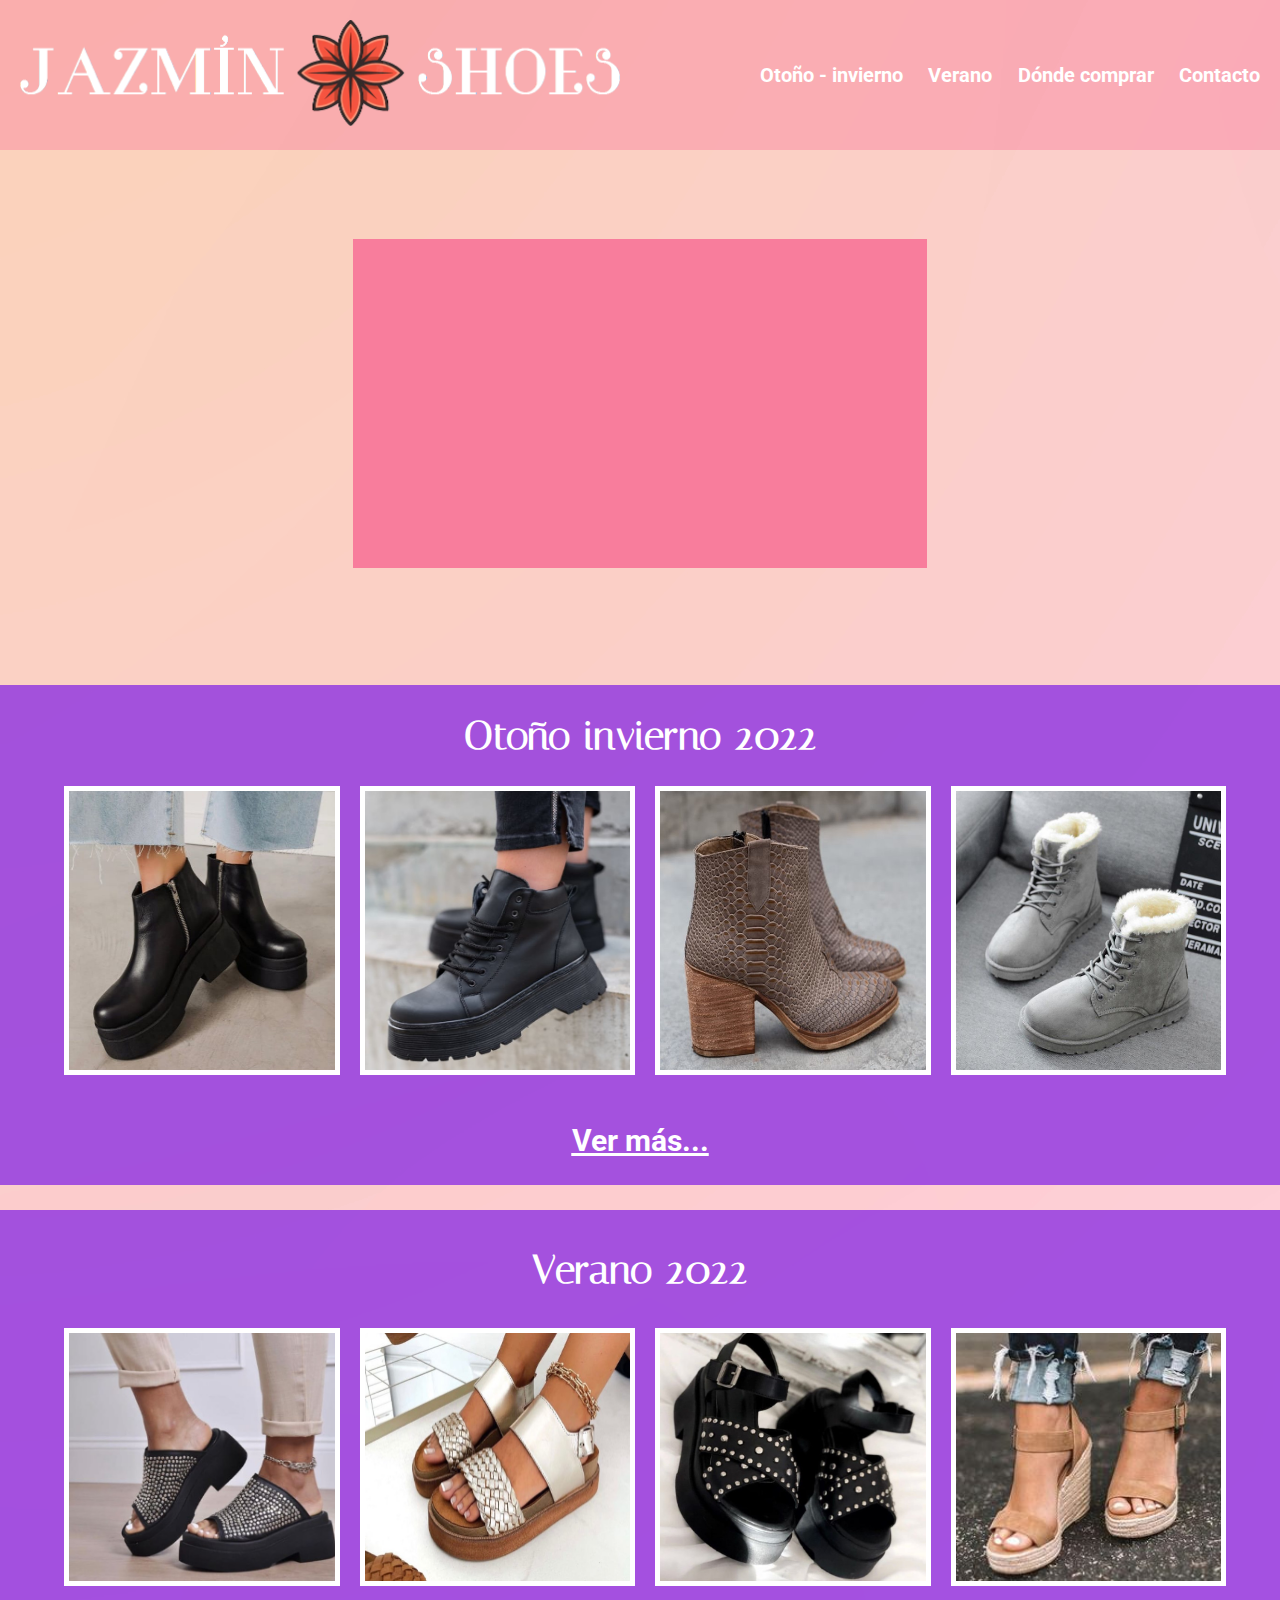
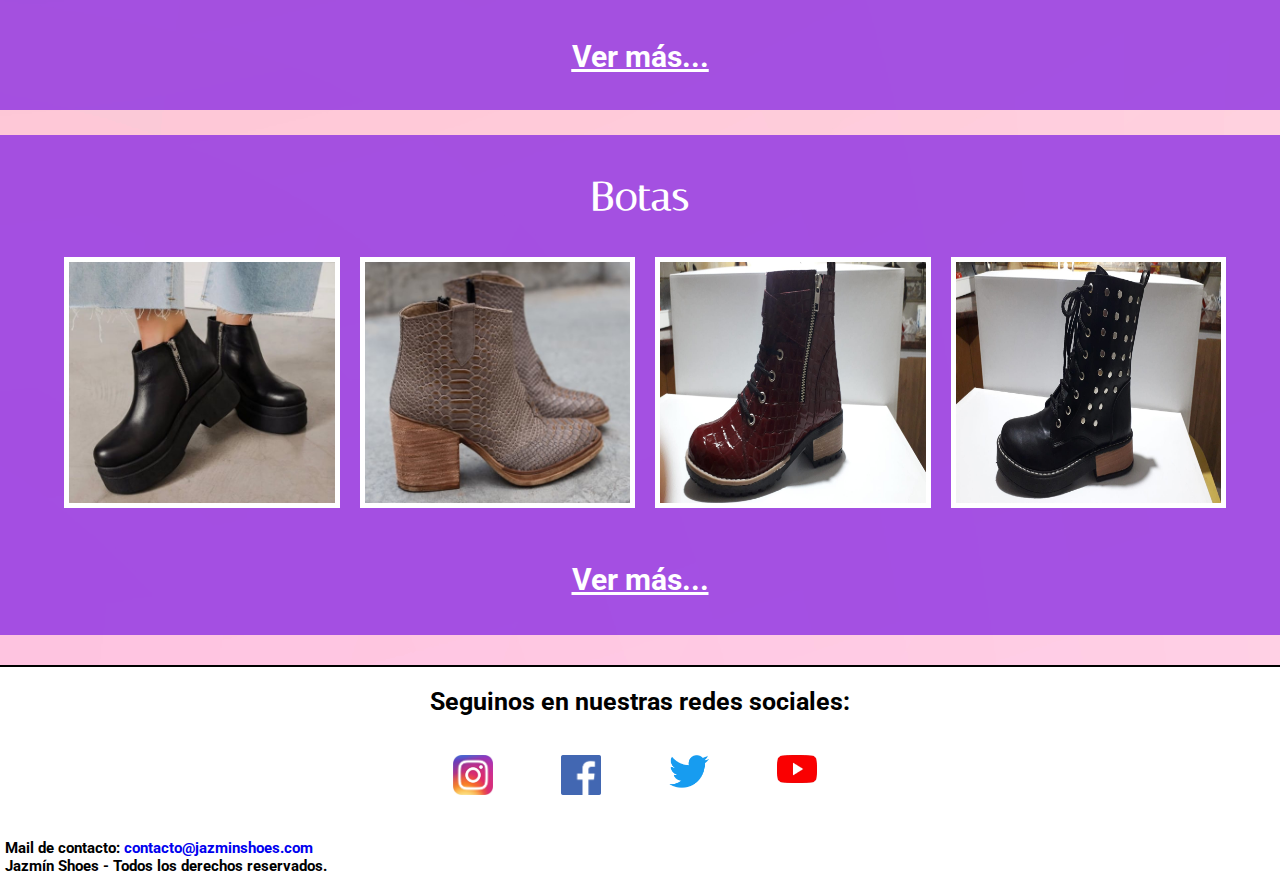
<file: entrega/index.html>
<!DOCTYPE html>
<html lang="es">
<head>
    <meta charset="UTF-8">
    <meta http-equiv="X-UA-Compatible" content="IE=edge">
    <meta name="viewport" content="width=device-width, initial-scale=1.0">
    <title>Inicio - Jazmín Shoes</title>
    <link rel="shortcut icon" href="./img/logo_icon.jpg">
    <link rel="stylesheet" href="./styles/estilos.css">
    <link rel="preconnect" href="https://fonts.googleapis.com">
    <link rel="preconnect" href="https://fonts.gstatic.com" crossorigin>
    <link href="https://fonts.googleapis.com/css2?family=Italiana&family=Roboto:wght@100&display=swap" rel="stylesheet">
</head>
<body class="indexBody">
    <div class="grid_container">

        <header class="header">

            <a class="header__logo" href="./index.html">
                <img src="./img/logo_title_blanco.png" alt="Logo">
            </a>
            
            <nav class="header__nav masDe1200px">
                <ul>
                    <li><a href="./pages/otono_invierno.html">Otoño - invierno</a></li>
                    <li><a href="./pages/verano.html">Verano </a></li>
                    <li><a href="./pages/donde_comprar.html">Dónde comprar</a></li>
                    <li><a href="./pages/contacto.html">Contacto</a></li>
                </ul>
            </nav>

            <nav class="header__nav entre800px1200px">
                <ul>
                    <li><a href="./pages/donde_comprar.html">Dónde comprar</a></li>
                    <li><a href="./pages/contacto.html">Contacto</a></li>
                    <li><img src="./img/32px-Hamburger_icon_white.svg.png" alt="menu hamburguesa"></li>
                </ul>
            </nav>

            <nav class="header__nav menosDe800px">
                <ul>
                    <li><img src="./img/32px-Hamburger_icon_white.svg.png" alt="menu hamburguesa"></li>
                </ul>
            </nav>

        </header>

        <div class="video_container">
            <div class="video_container__video">
                <iframe src="https://www.youtube.com/embed/fOekbdB23jU" title="YouTube video player" frameborder="0" allow="accelerometer; autoplay; clipboard-write; encrypted-media; gyroscope; picture-in-picture" allowfullscreen></iframe>
            </div>
        </div>

        <div class="categorias_container">
            <div class="categorias_container__cat">
                <h2 class="cat_titulo">Otoño invierno 2022</h2>
                <div class="cat__galeria">
                    <img src="./img/invierno_1.jpeg" alt="invierno 1">
                    <img src="./img/invierno_2.jpeg" alt="invierno 1">
                    <img src="./img/invierno_3.jpeg" alt="invierno 1">
                    <img src="./img/invierno_4.jpeg" alt="invierno 1">
                </div>
                <p class="cat__ver_mas"><a href="./pages/otono_invierno.html">Ver más...</a></p>
            </div>

            <div class="categorias_container__cat">
                <h2 class="cat_titulo">Verano 2022</h2>
                <div class="cat__galeria">
                    <img src="./img/verano_1.jpeg" alt="invierno 1">
                    <img src="./img/verano_2.jpeg" alt="invierno 1">
                    <img src="./img/verano_3.jpeg" alt="invierno 1">
                    <img src="./img/verano_4.jpg" alt="invierno 1">
                </div>
                <p class="cat__ver_mas"><a href="./pages/verano.html">Ver más...</a></p>
            </div>

            <div class="categorias_container__cat">
                <h2 class="cat_titulo">Botas</h2>
                <div class="cat__galeria">
                    <img src="./img/invierno_1.jpeg" alt="invierno 1">
                    <img src="./img/invierno_3.jpeg" alt="invierno 1">
                    <img src="./img/invierno_6.jpeg" alt="invierno 1">
                    <img src="./img/invierno_7.jpeg" alt="invierno 1">
                </div>
                <p class="cat__ver_mas">Ver más...</p>
            </div>

        </div>

        <footer class="footer">
            <h3 class="footer__titulo">Seguinos en nuestras redes sociales:</h3>
            <ul class="footer__lista">

                <li><a href="https://www.instagram.com/?hl=es-la" target="_blank"><img src="./img/logo_instagram_tr.png" alt="logo instagram"></a></li>
                
                <li><a href="https://www.facebook.com/" target="_blank"><img src="./img/logo_facebook.png" alt="logo facebook"></a></li>
                
                <li><a href="https://twitter.com/?lang=es" target="_blank"><img src="./img/Twitter-logo.svg.png" alt="logo whatsapp"></a></li>

                <li><a href="https://www.youtube.com/" target="_blank"><img src="./img/logo_youtube_tr.png" alt="logo youtube"></a></li>

            </ul>
            
            <div class="contactoYCopy">

                <p class="footer__texto contacto">Mail de contacto: <a href="mailto:contacto@jazminshoes.com">contacto@jazminshoes.com</a></p>
                
                <p class="footer__texto copyright">Jazmín Shoes - Todos los derechos reservados.</p>
            </div>
                
        </footer>

        
    </div>

</body>
</html>
</file>
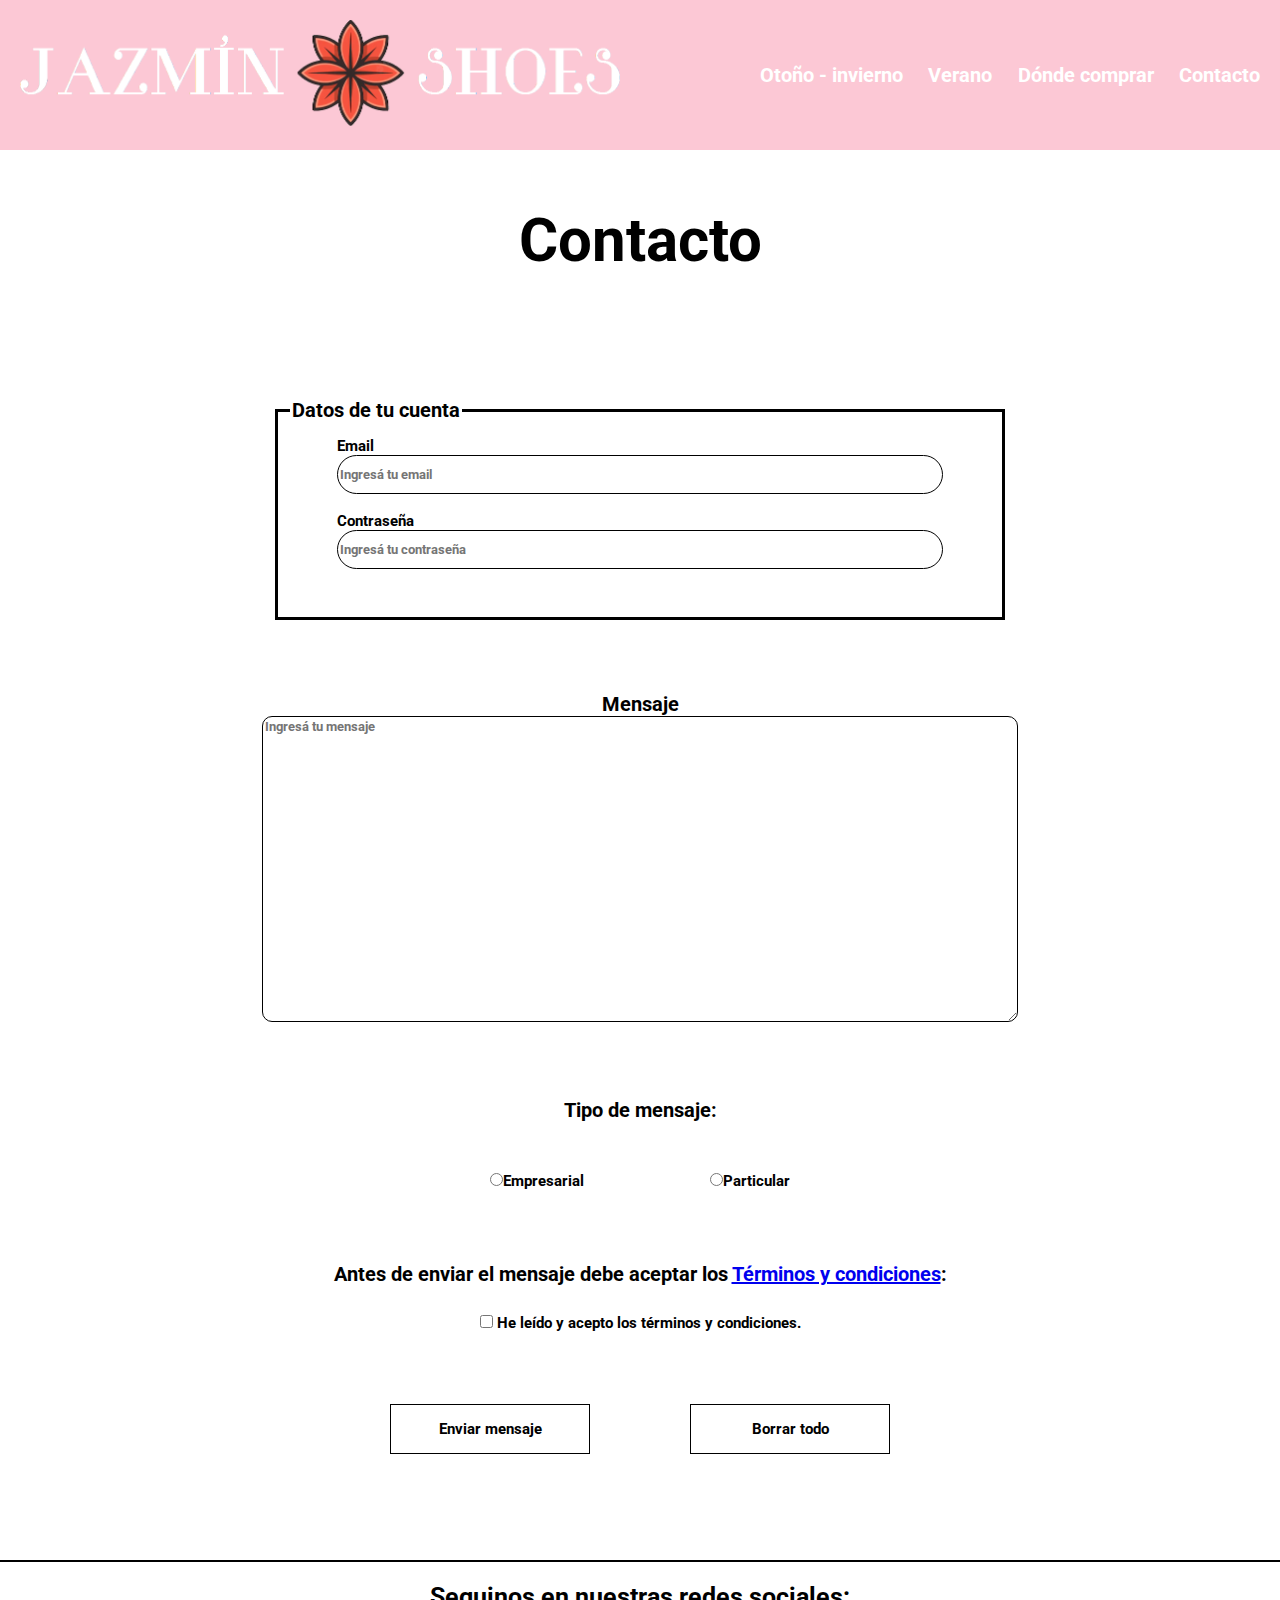
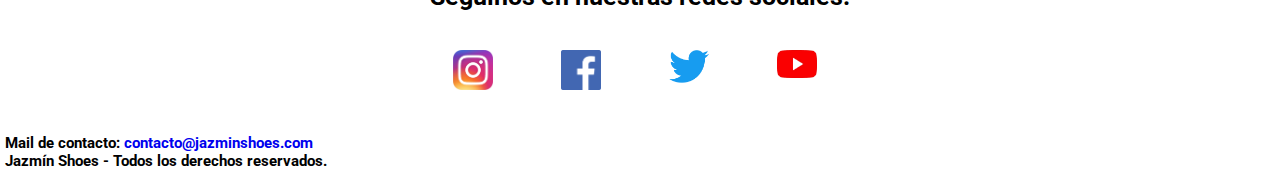
<file: entrega/pages/contacto.html>
<!DOCTYPE html>
<html lang="es">
<head>
    <meta charset="UTF-8">
    <meta http-equiv="X-UA-Compatible" content="IE=edge">
    <meta name="viewport" content="width=device-width, initial-scale=1.0">
    <title>Contacto - Jazmín Shoes</title>
    <link rel="shortcut icon" href="../img/logo_icon.jpg">
    <link rel="stylesheet" href="../styles/estilos.css">
    <link rel="stylesheet" href="../styles/estilos_contacto.css">
    <link rel="preconnect" href="https://fonts.googleapis.com">
    <link rel="preconnect" href="https://fonts.gstatic.com" crossorigin>
    <link href="https://fonts.googleapis.com/css2?family=Italiana&family=Roboto:wght@100&display=swap" rel="stylesheet">
</head>
<body>
    <div class="grid_container_contacto">

        <header class="header">

            <a class="header__logo" href="../index.html">
                <img src="../img/logo_title_blanco.png" alt="Logo">
            </a>
            
            <nav class="header__nav masDe1200px">
                <ul>
                    <li><a href="./otono_invierno.html">Otoño - invierno</a></li>
                    <li><a href="./verano.html">Verano </a></li>
                    <li><a href="./donde_comprar.html">Dónde comprar</a></li>
                    <li><a href="./contacto.html">Contacto</a></li>
                </ul>
            </nav>

            <nav class="header__nav entre800px1200px">
                <ul>
                    <li><a href="./donde_comprar.html">Dónde comprar</a></li>
                    <li><a href="./contacto.html">Contacto</a></li>
                    <li><img src="../img/32px-Hamburger_icon_white.svg.png" alt="menu hamburguesa"></li>
                </ul>
            </nav>

            <nav class="header__nav menosDe800px">
                <ul>
                    <li><img src="../img/32px-Hamburger_icon_white.svg.png" alt="menu hamburguesa"></li>
                </ul>
            </nav>

        </header>


        <main class="contacto__container">

            <h1 class="contacto__titulo">Contacto</h1>
    
            <form class="contacto_form" action="">
    
                <fieldset class="contacto__fieldset">
                    <legend class="contacto__legend">Datos de tu cuenta</legend>

                    <div class="fieldset_campos">

                        
                        <div class="contacto__div">
                            <p class="fieldset__p">Email</p>
                            <input class="contacto__input" type="email" id="mail" placeholder="Ingresá tu email" required>
                        </div>
                        
                        <div class="contacto__div">
                            <p class="fieldset__p">Contraseña</p>
                            <input class="contacto__input" type="password" id="clave" placeholder="Ingresá tu contraseña" required>
                        </div>
                    </div>
                        
                </fieldset>
        
                <div class="contacto__mensaje">
                    <p class="mensaje__titulo">Mensaje</p>
                    <textarea class="mensaje__textarea" name="multi" id="multi" placeholder="Ingresá tu mensaje" required></textarea>
                </div>
        
                <div class="contacto__radio">
                    <p>Tipo de mensaje:</p>
                        <div class="contacto__radio__opciones">

                            <div class="radio__input">
                                <input type="radio" name="tipo_mensaje" value="1">Empresarial
                            </div>
                            <div class="radio__input">
                                <input type="radio" name="tipo_mensaje" value="2">Particular
                        </div>
                    </div>
                </div>
                
                <div class="contacto__tyc">
                    <p class="tyc__p1">Antes de enviar el mensaje debe aceptar los <a href="https://en.wikipedia.org/wiki/Terms_of_service" target="_blank">Términos y condiciones</a>:</p>
                    <div class="checkbox__container">
                        <input type="checkbox" name="term" id="term" value="1">
                        <p class="tyc__p2">He leído y acepto los términos y condiciones.</p>
                    </div>
                </div>
                
                <div class="contacto__botones__container">
                    <input type="submit" value="Enviar mensaje">
                    <input type="reset" value="Borrar todo">
                </div>
    
            </form>
            
        </main>


        <footer class="footer">
            <h3 class="footer__titulo">Seguinos en nuestras redes sociales:</h3>
            <ul class="footer__lista">

                <li><a href="https://www.instagram.com/?hl=es-la" target="_blank"><img src="../img/logo_instagram_tr.png" alt="logo instagram"></a></li>
                
                <li><a href="https://www.facebook.com/" target="_blank"><img src="../img/logo_facebook.png" alt="logo facebook"></a></li>
                
                <li><a href="https://twitter.com/?lang=es" target="_blank"><img src="../img/Twitter-logo.svg.png" alt="logo whatsapp"></a></li>

                <li><a href="https://www.youtube.com/" target="_blank"><img src="../img/logo_youtube_tr.png" alt="logo youtube"></a></li>

            </ul>
            
            <div class="contactoYCopy">

                <p class="footer__texto contacto">Mail de contacto: <a href="mailto:contacto@jazminshoes.com">contacto@jazminshoes.com</a></p>
                
                <p class="footer__texto copyright">Jazmín Shoes - Todos los derechos reservados.</p>
            </div>
                
        </footer>

    </div>

</body>
</html>
</file>
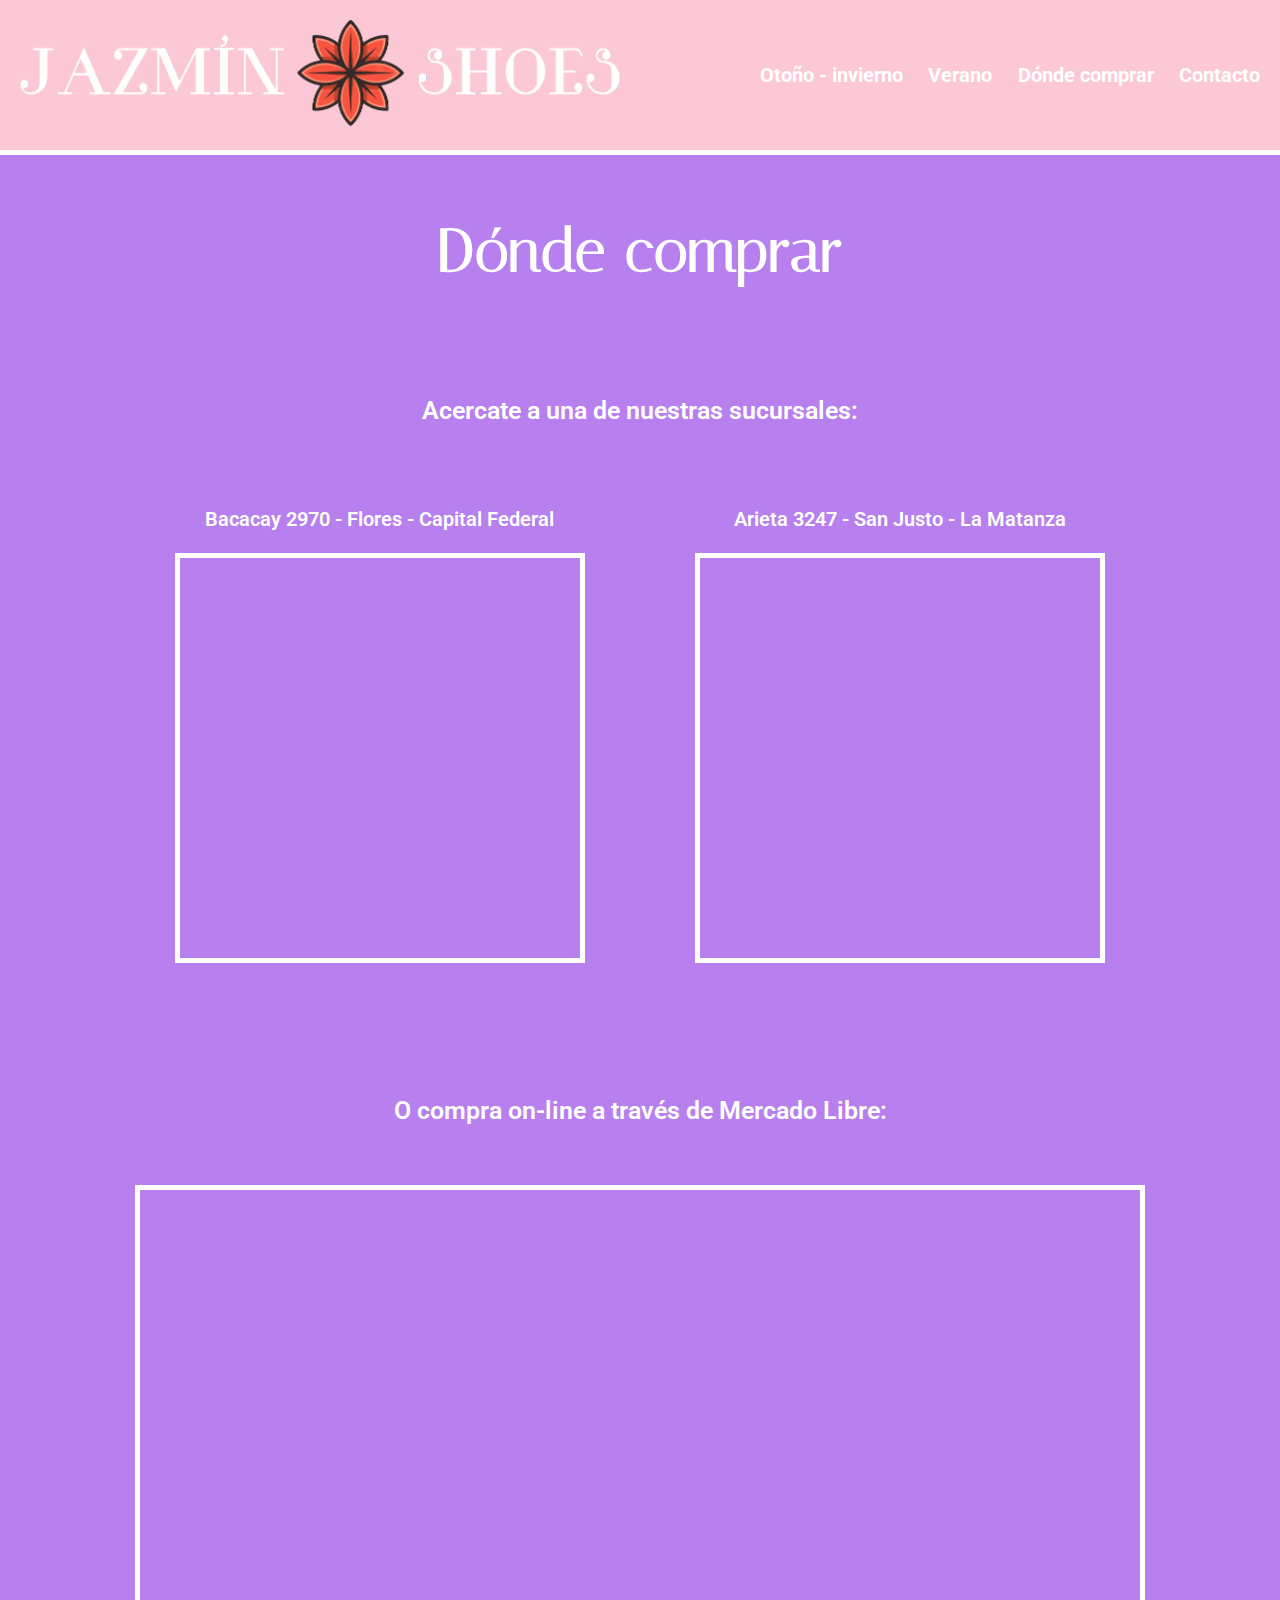
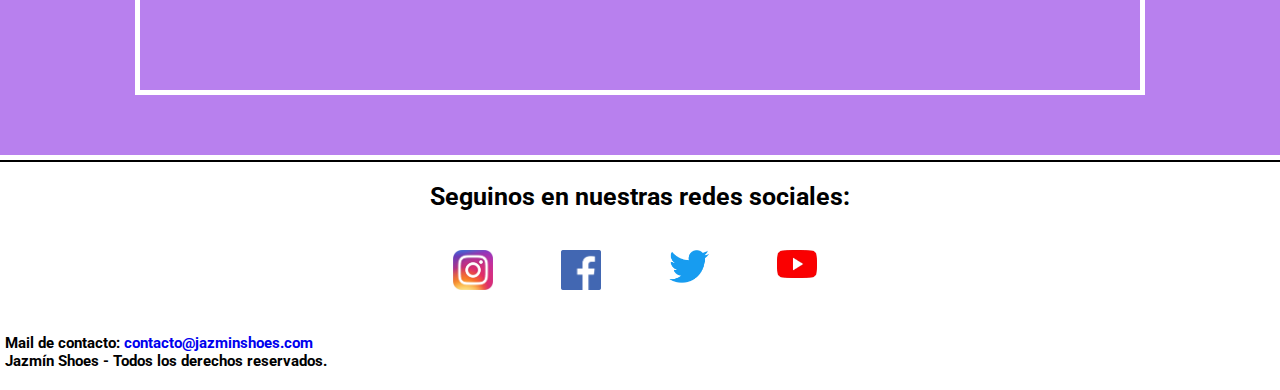
<file: entrega/pages/donde_comprar.html>
<!DOCTYPE html>
<html lang="es">
<head>
    <meta charset="UTF-8">
    <meta http-equiv="X-UA-Compatible" content="IE=edge">
    <meta name="viewport" content="width=device-width, initial-scale=1.0">
    <title>Otoño invierno - Jazmín Shoes</title>
    <link rel="shortcut icon" href="../img/logo_icon.jpg">
    <link rel="stylesheet" href="../styles/estilos.css">
    <link rel="stylesheet" href="../styles/estilos_dc.css">
    <link rel="preconnect" href="https://fonts.googleapis.com">
    <link rel="preconnect" href="https://fonts.gstatic.com" crossorigin>
    <link href="https://fonts.googleapis.com/css2?family=Italiana&family=Roboto:wght@100&display=swap" rel="stylesheet">
</head>
<body>
    <div class="grid_container_dc">

        <header class="header">

            <a class="header__logo" href="../index.html">
                <img src="../img/logo_title_blanco.png" alt="Logo">
            </a>
            
            <nav class="header__nav masDe1200px">
                <ul>
                    <li><a href="./otono_invierno.html">Otoño - invierno</a></li>
                    <li><a href="./verano.html">Verano </a></li>
                    <li><a href="./donde_comprar.html">Dónde comprar</a></li>
                    <li><a href="./contacto.html">Contacto</a></li>
                </ul>
            </nav>

            <nav class="header__nav entre800px1200px">
                <ul>
                    <li><a href="./donde_comprar.html">Dónde comprar</a></li>
                    <li><a href="./contacto.html">Contacto</a></li>
                    <li><img src="../img/32px-Hamburger_icon_white.svg.png" alt="menu hamburguesa"></li>
                </ul>
            </nav>

            <nav class="header__nav menosDe800px">
                <ul>
                    <li><img src="../img/32px-Hamburger_icon_white.svg.png" alt="menu hamburguesa"></li>
                </ul>
            </nav>

        </header>

        <main class="dc__main">
            <h1 class="dc__titulo">Dónde comprar</h1>
    
                <h2 class="subtitulo">Acercate a una de nuestras sucursales:</h2>
    
                <div class="dc__contenedor_general_mapas">
                    <div class="dc__contenedor_unico_mapas">
                        <p>Bacacay 2970 - Flores - Capital Federal</p>
                        <iframe class="dc__map" src="https://www.google.com/maps/embed?pb=!1m18!1m12!1m3!1d3283.0250133266118!2d-58.47395618481307!3d-34.62880818045296!2m3!1f0!2f0!3f0!3m2!1i1024!2i768!4f13.1!3m3!1m2!1s0x95bcc98e7c56b1eb%3A0x27987ff1d425830a!2sBacacay%202970%2C%20C1406%20GEB%2C%20Buenos%20Aires!5e0!3m2!1ses!2sar!4v1647361873530!5m2!1ses!2sar" allowfullscreen="" loading="lazy"></iframe>
                    </div>

                    <div class="dc__contenedor_unico_mapas">
                        <p>Arieta 3247 - San Justo - La Matanza</p>
                        <iframe class="dc__map" src="https://www.google.com/maps/embed?pb=!1m18!1m12!1m3!1d3281.01979473684!2d-58.560233034002295!3d-34.67944987765919!2m3!1f0!2f0!3f0!3m2!1i1024!2i768!4f13.1!3m3!1m2!1s0x95bcc6266d3abd57%3A0x99ad4bcc9a0f3a7f!2sAv.%20Dr.%20Ignacio%20Arieta%203247%2C%20B1754AQE%20San%20Justo%2C%20Provincia%20de%20Buenos%20Aires!5e0!3m2!1ses!2sar!4v1647362034931!5m2!1ses!2sar" allowfullscreen="" loading="lazy"></iframe>


                    </div>
                    
                </div>

                <h2 class="subtitulo subtitulo2">O compra on-line a través de Mercado Libre:</h2>
    
                <iframe class="ml" src="https://www.mercadolibre.com.ar/" frameborder="0"></iframe>
    
        </main>


        <footer class="footer">
            <h3 class="footer__titulo">Seguinos en nuestras redes sociales:</h3>
            <ul class="footer__lista">

                <li><a href="https://www.instagram.com/?hl=es-la" target="_blank"><img src="../img/logo_instagram_tr.png" alt="logo instagram"></a></li>
                
                <li><a href="https://www.facebook.com/" target="_blank"><img src="../img/logo_facebook.png" alt="logo facebook"></a></li>
                
                <li><a href="https://twitter.com/?lang=es" target="_blank"><img src="../img/Twitter-logo.svg.png" alt="logo whatsapp"></a></li>

                <li><a href="https://www.youtube.com/" target="_blank"><img src="../img/logo_youtube_tr.png" alt="logo youtube"></a></li>

            </ul>
            
            <div class="contactoYCopy">

                <p class="footer__texto contacto">Mail de contacto: <a href="mailto:contacto@jazminshoes.com">contacto@jazminshoes.com</a></p>
                
                <p class="footer__texto copyright">Jazmín Shoes - Todos los derechos reservados.</p>
            </div>
                
        </footer>

    </div>

</body>
</html>
</file>
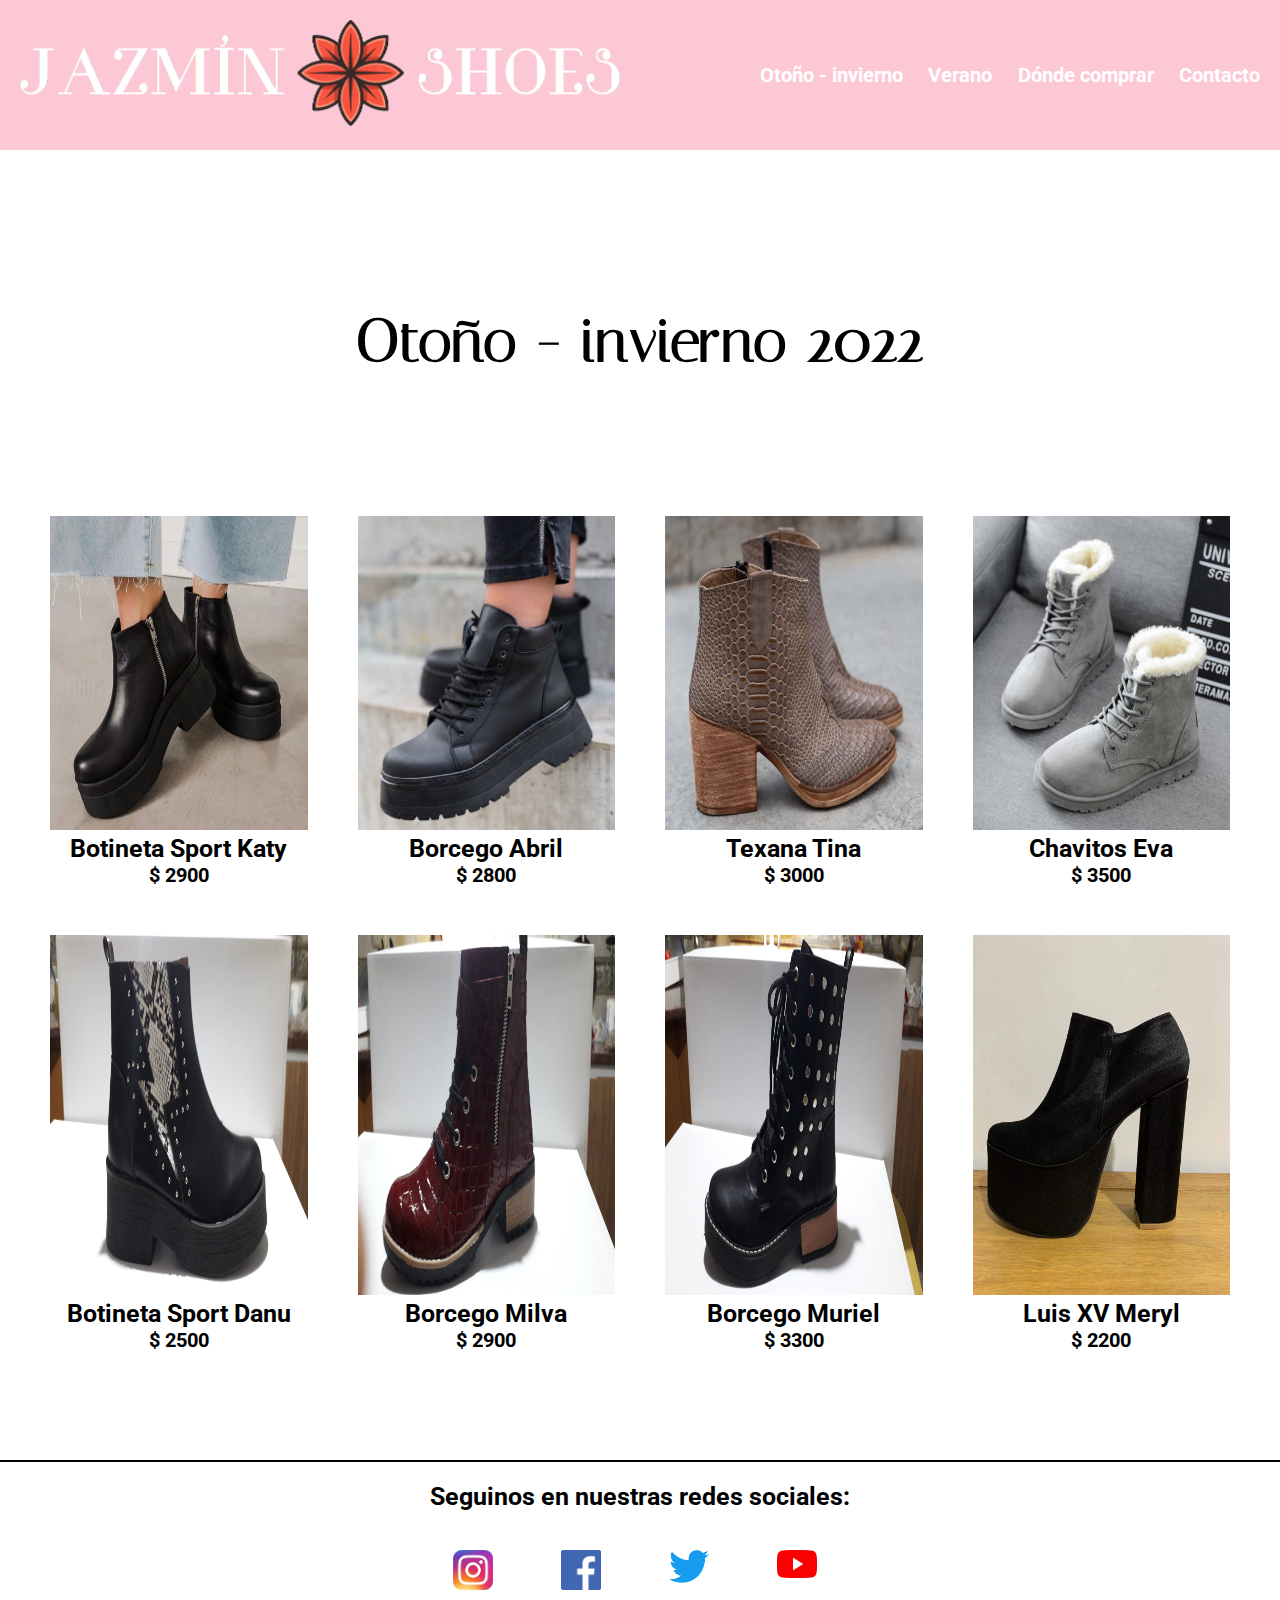
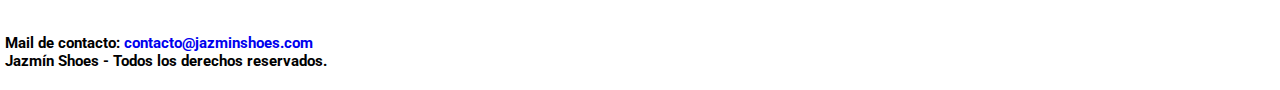
<file: entrega/pages/otono_invierno.html>
<!DOCTYPE html>
<html lang="es">
<head>
    <meta charset="UTF-8">
    <meta http-equiv="X-UA-Compatible" content="IE=edge">
    <meta name="viewport" content="width=device-width, initial-scale=1.0">
    <title>Otoño invierno - Jazmín Shoes</title>
    <link rel="shortcut icon" href="../img/logo_icon.jpg">
    <link rel="stylesheet" href="../styles/estilos.css">
    <link rel="stylesheet" href="../styles/estilos_categorias.css">
    <link rel="preconnect" href="https://fonts.googleapis.com">
    <link rel="preconnect" href="https://fonts.gstatic.com" crossorigin>
    <link href="https://fonts.googleapis.com/css2?family=Italiana&family=Roboto:wght@100&display=swap" rel="stylesheet">
</head>
<body>
    <div class="grid_container_cat">

        <header class="header">

            <a class="header__logo" href="../index.html">
                <img src="../img/logo_title_blanco.png" alt="Logo">
            </a>
            
            <nav class="header__nav masDe1200px">
                <ul>
                    <li><a href="./otono_invierno.html">Otoño - invierno</a></li>
                    <li><a href="./verano.html">Verano </a></li>
                    <li><a href="./donde_comprar.html">Dónde comprar</a></li>
                    <li><a href="./contacto.html">Contacto</a></li>
                </ul>
            </nav>

            <nav class="header__nav entre800px1200px">
                <ul>
                    <li><a href="./donde_comprar.html">Dónde comprar</a></li>
                    <li><a href="./contacto.html">Contacto</a></li>
                    <li><img src="../img/32px-Hamburger_icon_white.svg.png" alt="menu hamburguesa"></li>
                </ul>
            </nav>

            <nav class="header__nav menosDe800px">
                <ul>
                    <li><img src="../img/32px-Hamburger_icon_white.svg.png" alt="menu hamburguesa"></li>
                </ul>
            </nav>

        </header>

        <main class="categoria__main">
            <h1 class="categoria__titulo">Otoño - invierno 2022</h1>

            <div class="categoria__galeria">
                <div class="galeria__articulo">
                    <img src="../img/invierno_1.jpeg" alt="invierno 1">
                    <p class="p1">Botineta Sport Katy</p>
                    <p class="p2">$ 2900</p>
                </div>

                <div class="galeria__articulo">
                    <img src="../img/invierno_2.jpeg" alt="invierno 1">
                    <p class="p1">Borcego Abril</p>
                    <p class="p2">$ 2800</p>
                </div>

                <div class="galeria__articulo">
                    <img src="../img/invierno_3.jpeg" alt="invierno 1">
                    <p class="p1">Texana Tina</p>
                    <p class="p2">$ 3000</p>
                </div>
                
                <div class="galeria__articulo">
                    <img src="../img/invierno_4.jpeg" alt="invierno 1">
                    <p class="p1">Chavitos Eva</p>
                    <p class="p2">$ 3500</p>
                </div>

                <div class="galeria__articulo">
                    <img src="../img/invierno_5.jpeg" alt="invierno 1">
                    <p class="p1">Botineta Sport Danu</p>
                    <p class="p2">$ 2500</p>
                </div>

                <div class="galeria__articulo">
                    <img src="../img/invierno_6.jpeg" alt="invierno 1">
                    <p class="p1">Borcego Milva</p>
                    <p class="p2">$ 2900</p>
                </div>

                <div class="galeria__articulo">
                    <img src="../img/invierno_7.jpeg" alt="invierno 1">
                    <p class="p1">Borcego Muriel</p>
                    <p class="p2">$ 3300</p>
                </div>

                <div class="galeria__articulo">
                    <img src="../img/invierno_8.jpeg" alt="invierno 1">
                    <p class="p1">Luis XV Meryl</p>
                    <p class="p2">$ 2200</p>
                </div>


            </div>

        </main>    


        <footer class="footer">
            <h3 class="footer__titulo">Seguinos en nuestras redes sociales:</h3>
            <ul class="footer__lista">

                <li><a href="https://www.instagram.com/?hl=es-la" target="_blank"><img src="../img/logo_instagram_tr.png" alt="logo instagram"></a></li>
                
                <li><a href="https://www.facebook.com/" target="_blank"><img src="../img/logo_facebook.png" alt="logo facebook"></a></li>
                
                <li><a href="https://twitter.com/?lang=es" target="_blank"><img src="../img/Twitter-logo.svg.png" alt="logo whatsapp"></a></li>

                <li><a href="https://www.youtube.com/" target="_blank"><img src="../img/logo_youtube_tr.png" alt="logo youtube"></a></li>

            </ul>
            
            <div class="contactoYCopy">

                <p class="footer__texto contacto">Mail de contacto: <a href="mailto:contacto@jazminshoes.com">contacto@jazminshoes.com</a></p>
                
                <p class="footer__texto copyright">Jazmín Shoes - Todos los derechos reservados.</p>
            </div>
                
        </footer>

    </div>

</body>
</html>
</file>
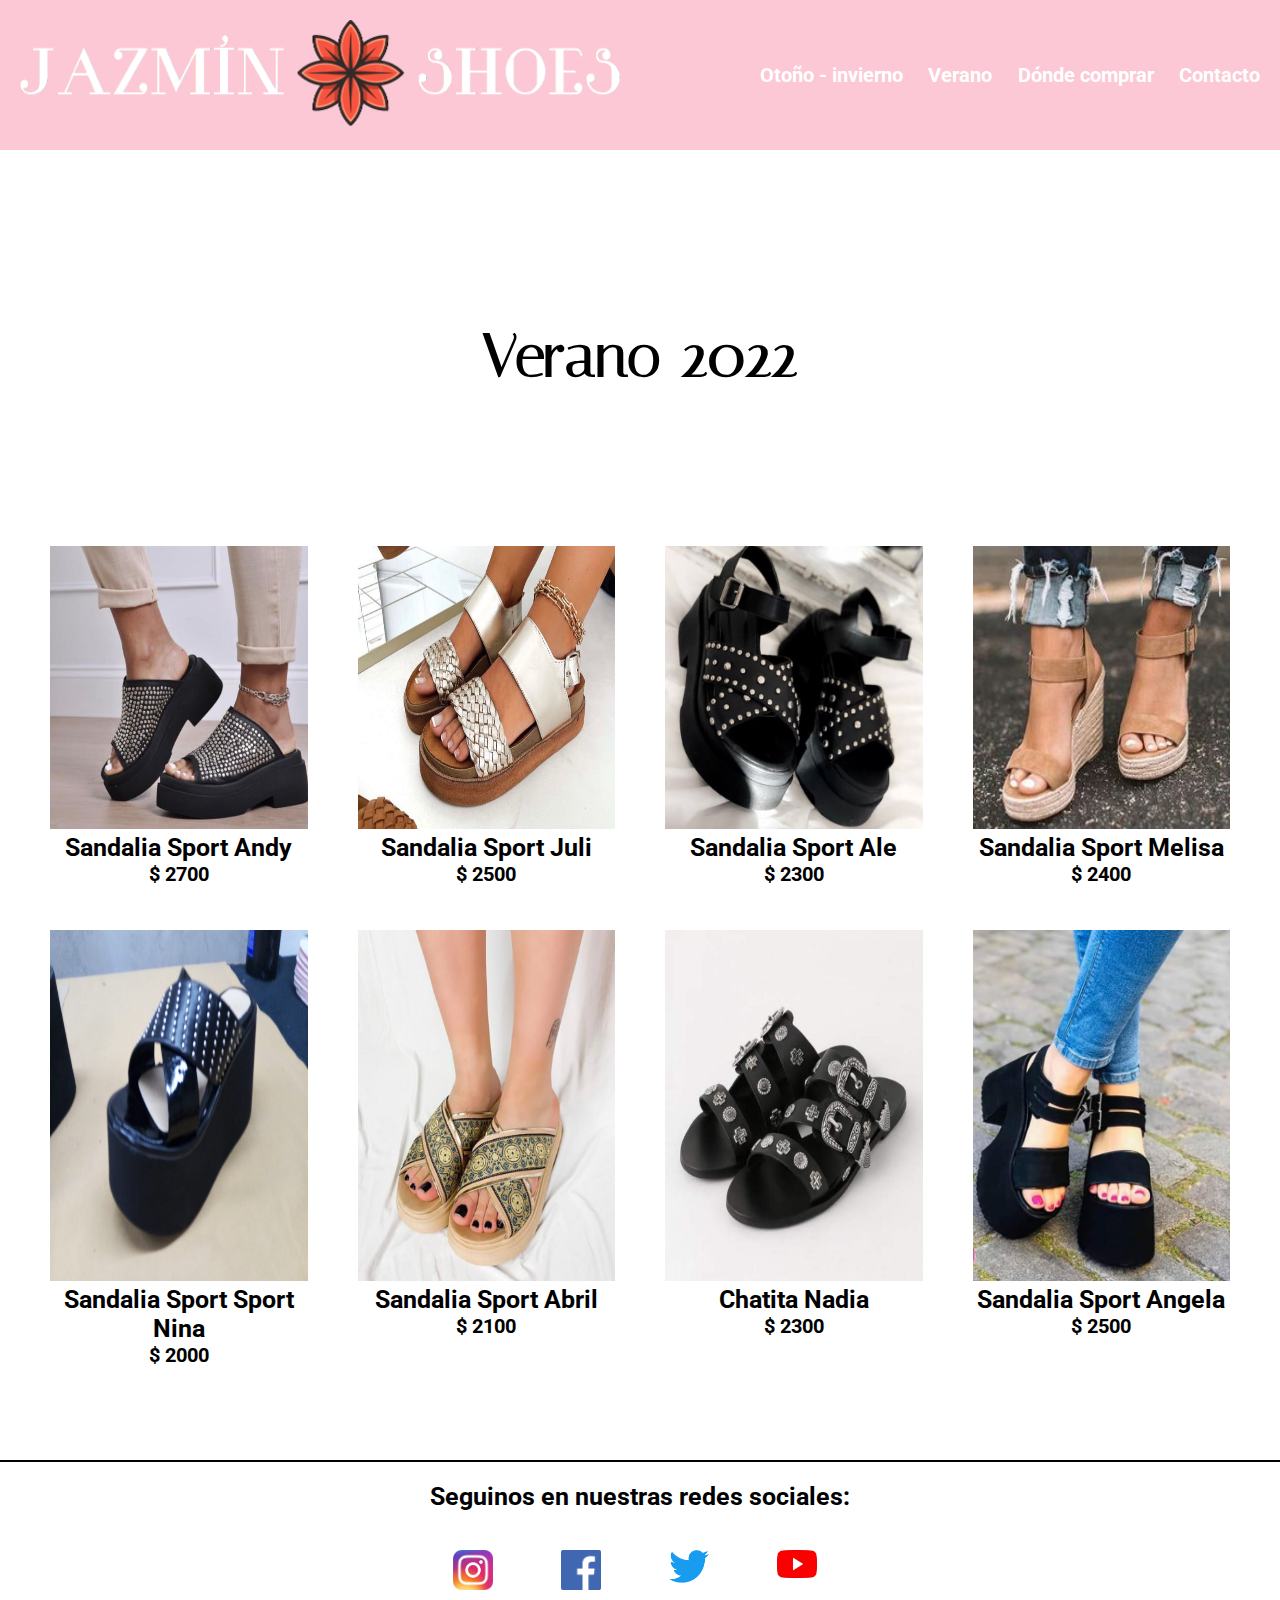
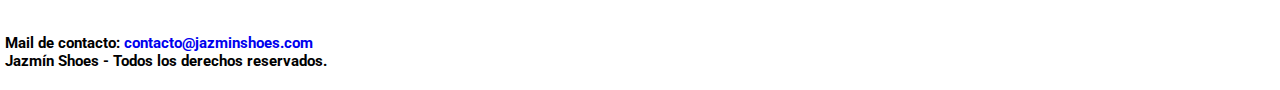
<file: entrega/pages/verano.html>
<!DOCTYPE html>
<html lang="es">
<head>
    <meta charset="UTF-8">
    <meta http-equiv="X-UA-Compatible" content="IE=edge">
    <meta name="viewport" content="width=device-width, initial-scale=1.0">
    <title>Verano - Jazmín Shoes</title>
    <link rel="shortcut icon" href="../img/logo_icon.jpg">
    <link rel="stylesheet" href="../styles/estilos.css">
    <link rel="stylesheet" href="../styles/estilos_categorias.css">
    <link rel="preconnect" href="https://fonts.googleapis.com">
    <link rel="preconnect" href="https://fonts.gstatic.com" crossorigin>
    <link href="https://fonts.googleapis.com/css2?family=Italiana&family=Roboto:wght@100&display=swap" rel="stylesheet">
</head>
<body>
    <div class="grid_container_cat">

        <header class="header">

            <a class="header__logo" href="../index.html">
                <img src="../img/logo_title_blanco.png" alt="Logo">
            </a>
            
            <nav class="header__nav masDe1200px">
                <ul>
                    <li><a href="./otono_invierno.html">Otoño - invierno</a></li>
                    <li><a href="./verano.html">Verano </a></li>
                    <li><a href="./donde_comprar.html">Dónde comprar</a></li>
                    <li><a href="./contacto.html">Contacto</a></li>
                </ul>
            </nav>

            <nav class="header__nav entre800px1200px">
                <ul>
                    <li><a href="./donde_comprar.html">Dónde comprar</a></li>
                    <li><a href="./contacto.html">Contacto</a></li>
                    <li><img src="../img/32px-Hamburger_icon_white.svg.png" alt="menu hamburguesa"></li>
                </ul>
            </nav>

            <nav class="header__nav menosDe800px">
                <ul>
                    <li><img src="../img/32px-Hamburger_icon_white.svg.png" alt="menu hamburguesa"></li>
                </ul>
            </nav>

        </header>

        <main class="categoria__main">
            <h1 class="categoria__titulo">Verano 2022</h1>

            <div class="categoria__galeria">
                <div class="galeria__articulo">
                    <img src="../img/verano_1.jpeg" alt="verano 1">
                    <p class="p1">Sandalia Sport Andy</p>
                    <p class="p2">$ 2700</p>
                </div>

                <div class="galeria__articulo">
                    <img src="../img/verano_2.jpeg" alt="verano 2">
                    <p class="p1">Sandalia Sport Juli</p>
                    <p class="p2">$ 2500</p>
                </div>

                <div class="galeria__articulo">
                    <img src="../img/verano_3.jpeg" alt="verano 3">
                    <p class="p1">Sandalia Sport Ale</p>
                    <p class="p2">$ 2300</p>
                </div>
                
                <div class="galeria__articulo">
                    <img src="../img/verano_4.jpg" alt="verano 4">
                    <p class="p1">Sandalia Sport Melisa</p>
                    <p class="p2">$ 2400</p>
                </div>

                <div class="galeria__articulo">
                    <img src="../img/verano_5.jpeg" alt="verano 5">
                    <p class="p1">Sandalia Sport Sport Nina</p>
                    <p class="p2">$ 2000</p>
                </div>

                <div class="galeria__articulo">
                    <img src="../img/verano_6.jpeg" alt="verano 6">
                    <p class="p1">Sandalia Sport Abril</p>
                    <p class="p2">$ 2100</p>
                </div>

                <div class="galeria__articulo">
                    <img src="../img/verano_7.jpeg" alt="verano 7">
                    <p class="p1">Chatita Nadia</p>
                    <p class="p2">$ 2300</p>
                </div>

                <div class="galeria__articulo">
                    <img src="../img/verano_8.jpeg" alt="verano 8">
                    <p class="p1">Sandalia Sport Angela</p>
                    <p class="p2">$ 2500</p>
                </div>


            </div>

        </main>    


        <footer class="footer">
            <h3 class="footer__titulo">Seguinos en nuestras redes sociales:</h3>
            <ul class="footer__lista">

                <li><a href="https://www.instagram.com/?hl=es-la" target="_blank"><img src="../img/logo_instagram_tr.png" alt="logo instagram"></a></li>
                
                <li><a href="https://www.facebook.com/" target="_blank"><img src="../img/logo_facebook.png" alt="logo facebook"></a></li>
                
                <li><a href="https://twitter.com/?lang=es" target="_blank"><img src="../img/Twitter-logo.svg.png" alt="logo whatsapp"></a></li>

                <li><a href="https://www.youtube.com/" target="_blank"><img src="../img/logo_youtube_tr.png" alt="logo youtube"></a></li>

            </ul>
            
            <div class="contactoYCopy">

                <p class="footer__texto contacto">Mail de contacto: <a href="mailto:contacto@jazminshoes.com">contacto@jazminshoes.com</a></p>
                
                <p class="footer__texto copyright">Jazmín Shoes - Todos los derechos reservados.</p>
            </div>
                
        </footer>

    </div>

</body>
</html>
</file>
<file: entrega/styles/estilos.css>
* {
    margin: 0;
}

.indexBody {
    background-image: url(../img/pink-and-yellow-plain-background.jpg);
}

.grid_container {
    width: 100%;
    display: grid;
    gap: 5px;
    grid-template-areas: 
    "header"
    "video"
    "categorias"
    "footer";
    grid-template-rows: 150px 500px 1600px 230px;
}

.header {
    grid-area: header;
    background-color: #f87d9c6b;
    padding: 20px;
    display: flex;
    justify-content: space-between;
    align-items: center;
}

.header__logo img {
    width: 600px;
}

.header__nav ul {
    width: 500px;
    display: flex;
    justify-content: space-between;
}

.header__nav ul li {
    list-style-type: none;
}

.header__nav ul li a {
    font-family: 'Roboto', sans-serif;
    font-weight: 700;
    font-size: 20px;
    text-decoration: none;
    color: #ffffff;

}

.entre800px1200px ul {
    margin-top: 10px;
}

.entre800px1200px img {
    transform: translate(0, -4px);
}

.video_container {
    grid-area: video;
/*     background-color: rgb(83, 67, 167); */
    display: flex;
    justify-content: center;
    align-items: center;
}

.video_container__video iframe {
    width: 560px;
    height: 315px;
    border: 7px solid #f87d9c;
    background-color: #f87d9c;
}

.categorias_container {
    grid-area: categorias;
/*     background-color: rgb(158, 53, 53); */
    display: flex;
    flex-direction: column;
    justify-content: space-evenly;
}

.categorias_container__cat {
    background-color: rgba(137, 43, 226, 0.768);
    height: 500px;
    display: flex;
    flex-direction: column;
    align-items: center;
    justify-content: space-evenly;
}

.cat_titulo {
    font-family: 'Italiana', serif;
    font-weight: 700;
    color: #ffffff;
    font-size: 40px;
    letter-spacing: 1px;
}

/* .cat__galeria {
    width: 95%;
    display: flex;
    justify-content: space-evenly;
} */

.cat__galeria {
    width: 90%;
    display: grid;
    grid-template-columns: 1fr 1fr 1fr 1fr;
    gap: 30px;
}

.cat__galeria img {
    width: 100%;
    height: 90%;
    border: #ffffff solid 5px;

}

.cat__ver_mas {
    font-family: 'Roboto', sans-serif;
    font-weight: 700;
    font-size: 30px;
    color: #ffffff;
    text-decoration: underline;
}

.cat__ver_mas a {
    color: #ffffff;
}

.footer {
    grid-area: footer;
    background-color: white;
    display: flex;
    flex-direction: column;
    align-items: center;
    justify-content: space-around;
    border-top: 2px solid black;
}

.footer__lista {
    display: flex;
    width: 500px;
    justify-content: space-evenly;
    list-style-type: none;
    margin-right: 50px;
}

.footer__lista li {
    width: 40px;
}

.footer__lista img {
    width: 100%;
}

.contactoYCopy {
    align-self: flex-start;
}

.footer__titulo {
    font-family: 'Roboto', sans-serif;
    font-weight: 700;
    font-size: 25px;
    text-align: center;
}

.footer__texto {
    font-family: 'Roboto', sans-serif;
    font-weight: 700;
    font-size: 15px;
    margin-left: 5px;
}

.footer__texto.contacto a {
    text-decoration: none;
}

/* Medidas para modificaciones del header */

@media screen and (min-width: 1201px) {
    .entre800px1200px {
        display: none;
    }

    .menosDe800px {
        display: none;
    }
}

@media (min-width: 801px) and (max-width: 1200px) {
    .masDe1200px {
        display: none;
    }

    .menosDe800px {
        display: none;
    }
    
    .header__nav ul {
        width: 300px;
    }
}

@media screen and (max-width: 800px) {
    .masDe1200px {
        display: none;
    }

    .entre800px1200px {
        display: none;
    }

    .header__nav ul {
        width: auto;
    }
    
}

/* Medidas de celular, tablet y desktop */

@media (min-width: 576px) and (max-width: 992px) {
    .header__logo img {
        width: 400px;
    }

    .grid_container {
        grid-template-rows: 100px 500px 3000px 230px;
    }

    .cat__galeria {
        width: 80%;
        display: grid;
        grid-template-columns: 1fr 1fr;
        grid-template-rows: 1fr 1fr;
        grid-row-gap: 30px;
        grid-column-gap: 100px;
    }

    .categorias_container__cat {
        height: 950px;
    }
    
    .video_container__video iframe {
        width: 400px;
        height: 250px;
    }

}

@media (max-width: 576px) {
    .grid_container {
        grid-template-rows: 100px 500px 7700px 230px;
    }

    .header__logo img {
        width: 100vw;
    }

    .header__nav img {
        width: 10vw;
    }

    .header__nav ul {
        width: auto;
    }

    .categorias_container__cat {
        height: 2500px;
    }

    .footer__titulo {
        font-size: 30px;
    }

    .footer__texto {
        font-size: 20px;
    }

    .footer__lista li {
        width: 60px;
    }

    .cat__galeria {
        width: 80%;
        display: grid;
        grid-template-columns: 1fr;
        /* grid-template-rows: 1fr 1fr 1fr 1fr; */
        grid-row-gap: 30px;
        grid-column-gap: 100px;
    }

    .video_container__video iframe {
        width: 400px;
        height: 250px;
    }
}
</file>
<file: entrega/styles/estilos_contacto.css>
.grid_container_contacto {
        width: 100%;
        display: grid;
        gap: 5px;
        grid-template-areas: 
        "header"
        "main"
        "footer";
        grid-template-rows: 150px 1400px 230px;
    }

    .contacto__container {
        /*     background-color: aqua;*/    
            width: 750px;
            margin: 50px auto 0 auto;
        }
        
        .contacto__titulo {
            text-align: center;
            font-family: 'Roboto', sans-serif;
            font-weight: 700;
            font-size: 60px;
            margin-bottom: 50px;
        }

        .contacto_form {
            height: 1200px;
            display: flex;
            flex-direction: column;
            justify-content: space-evenly;
            align-items: center;
        }
        
        .contacto__fieldset {
            width: 700px;
            height: 200px;
            border: #000000 3px solid;
        }

        .fieldset_campos {
            height: 150px;
            display: flex;
            flex-direction: column;
            justify-content: space-around;
            align-items: center;
        }
        
        .contacto__legend {
            font-family: 'Roboto', sans-serif;
            font-weight: 700;
            font-size: 20px;
        }
        
        .contacto__div {
            font-family: 'Roboto', sans-serif;
            font-weight: 700;
            font-size: 15px;
        }
        
        .contacto__input {
            width: 600px;
            height: 35px;
            border: 1px solid black;
            border-radius: 20px;
            font-family: 'Roboto', sans-serif;
            font-weight: 700;
        
        }
        
        .mensaje__titulo {
            text-align: center;
            font-family: 'Roboto', sans-serif;
            font-weight: 700;
            font-size: 20px;
        }
        
        .mensaje__textarea {
            width: 750px;
            height: 300px;
            border: 1px solid #000000;
            border-radius: 10px;
            font-family: 'Roboto', sans-serif;
            font-weight: 700;
        }
        
        /* .contacto__radio {
            width: 500px;
            margin: 0 auto;
        } */

        .contacto__radio__opciones {
            margin-top: 50px;
            width: 300px;
            display: flex;
            justify-content: space-between;
        }
        
        .contacto__radio p {
            text-align: center;
            font-family: 'Roboto', sans-serif;
            font-weight: 700;
            font-size: 20px;
        }
        
        .radio__input {
            display: inline;
            font-family: 'Roboto', sans-serif;
            font-weight: 700;
            font-size: 15px;
        }
        
        .tyc__p1 {
            text-align: center;
            font-family: 'Roboto', sans-serif;
            font-weight: 700;
            font-size: 20px;
        }
        
        .tyc__p2 {
            display: inline;
            font-family: 'Roboto', sans-serif;
            font-weight: 700;
            font-size: 15px;
        }
        
/*         .checkbox__container {
            width: 350px;
            text-align: center;
            margin-left: 50px;
        } */

        .contacto__tyc {
            height: 70px;
            display: flex;
            flex-direction: column;
            justify-content: space-between;
            align-items: center;
        }
        
        .contacto__botones__container {
            width: 500px;
            display: flex;
            justify-content: space-between;
        }
        
        .contacto__botones__container input {
            width: 200px;
            height: 50px;
            font-family: 'Roboto', sans-serif;
            font-weight: 700;
            font-size: 15px;
            background-color: #ffffff;
            border: 1px solid black;
        }


@media (min-width: 576px) and (max-width: 992px) {
    .contacto__fieldset {
        width: 570px;
    }

    .mensaje__textarea {
        width: 630px;
    }

        .contacto__titulo {
            font-size: 60px;
        }
        
        .contacto__legend {
            font-size: 30px;
        }
        
        .contacto__div {
            font-size: 20px;
        }
    
        
        .mensaje__titulo {
            font-size: 30px;
        }
        
        .contacto__radio p {
            font-size: 30px;
        }
        
        .radio__input {
            font-size: 20px;
        }
        
        .tyc__p1 {
            font-size: 25px;
        }
        
        .tyc__p2 {
            font-size: 20px;
        }
        
        .contacto__botones__container input {
            font-size: 20px;
        }
}

@media (max-width: 576px) {

    .grid_container_contacto {
        grid-template-rows: 150px 2000px 230px;
    }

    .contacto_form {
        height: 1800px;
        display: flex;
        flex-direction: column;
        justify-content: space-evenly;
        align-items: center;
    }

    .contacto__fieldset {
        width: 300px;
        height: 300px;
    }

    .fieldset_campos {
        height: 200px;
    }

    .mensaje__textarea {
        width: 650px;
    }

    .contacto__radio__opciones {
        width: 400px;
    }

    .contacto__tyc {
        height: 150px;
        display: flex;
        flex-direction: column;
        justify-content: space-between;
        align-items: center;
    }

        .contacto__titulo {
            font-size: 80px;
        }
        
        .contacto__legend {
            font-size: 40px;
        }
        
        .contacto__div {
            font-size: 30px;
        }
    
        .mensaje__titulo {
            font-size: 40px;
        }
        
        .contacto__radio p {
            font-size: 40px;
        }
        
        .radio__input {
            font-size: 30px;
        }
        
        .tyc__p1 {
            font-size: 35px;
        }
        
        .tyc__p2 {
            font-size: 30px;
        }

        .contacto__botones__container {
            width: 600px;
        }
        
        .contacto__botones__container input {
            font-size: 30px;
            width: 250px;
            height: 75px;
        }
}
</file>
<file: entrega/styles/estilos_dc.css>
.grid_container_dc {
    width: 100%;
    display: grid;
    gap: 5px;
    grid-template-areas: 
    "header"
    "main"
    "footer";
    grid-template-rows: 150px 1600px 230px;
}

.dc__main {
    grid-area: main;
    background-color: rgba(137, 43, 226, 0.6);
    display: flex;
    flex-direction: column;
    align-items: center;
    justify-content: space-evenly;
}

.dc__titulo {
    font-family: 'Italiana', serif;
    font-weight: 700;
    font-size: 60px;
    letter-spacing: 1px;
    text-align: center;
    color: white;
}

.subtitulo {
    margin-top: 50px;
    font-family: 'Roboto', sans-serif;
    font-weight: 600;
    text-align: center;
    color: white;
    font-size: 25px;
}

.dc__contenedor_general_mapas {
    height: 500px;
    width: 90%;
    display: flex;
    justify-content: space-evenly;
}

.dc__contenedor_unico_mapas {
    display: flex;
    flex-direction: column;
    justify-content: space-evenly;
}

.dc__contenedor_unico_mapas p {
    text-align: center;
    font-family: 'Roboto', sans-serif;
    font-weight: 600;
    color: white;
    font-size: 20px;
}

.dc__map {
    border: white solid 5px;
    width: 400px; 
    height: 400px; 
}

.ml {
    width: 1000px;
    height: 500px;
    border: white solid 5px;
}

@media (min-width: 576px) and (max-width: 992px) {
    .grid_container_dc {
        grid-template-rows: 150px 2200px 230px;
    }

    .dc__contenedor_general_mapas {
        height: 1000px;
        width: 90%;
        display: flex;
        flex-direction: column;
        justify-content: space-evenly;
        align-items: center;
    }

    .ml {
        width: 500px;
        height: 500px;
    }
}

@media (max-width: 576px) {
    .grid_container_dc {
        grid-template-rows: 150px 1800px 230px;
    }

    .dc__contenedor_general_mapas {
        height: 1000px;
        width: 90%;
        display: flex;
        flex-direction: column;
        justify-content: space-evenly;
        align-items: center;
    }

    .dc__map {
        border: white solid 5px;
        width: 350px; 
        height: 350px; 
    }

    .ml {
        width: 350px;
        height: 350px;
    }
}
</file>
<file: entrega/styles/estilos_categorias.css>
.grid_container_cat {
    width: 100%;
    display: grid;
    gap: 5px;
    grid-template-areas: 
    "header"
    "main"
    "footer";
    grid-template-rows: 150px 1300px 230px;
}

.categoria__main {
    display: flex;
    flex-direction: column;
    justify-content: space-evenly;
}

.categoria__titulo {
    margin-top: 60px;
    padding: 20px;
    font-family: 'Italiana', serif;
    font-weight: 700;
    font-size: 60px;
    letter-spacing: 1px;
    text-align: center;
}

.categoria__galeria {
    padding: 50px;
    display: grid;
    grid-template-columns: 1fr 1fr 1fr 1fr;
    /* grid-template-rows: repeat(2, 350px); */
    column-gap: 50px;
    row-gap: 70px;


}

.galeria__articulo img {
    width: 100%;
    height: 90%;
}

.galeria__articulo p {
    font-family: 'Roboto', sans-serif;
    font-weight: 700;
    text-align: center;
}

.p1 {
    font-size: 25px;
}

.p2 {
    font-size: 20px;
}



@media (min-width: 576px) and (max-width: 992px) {
    .grid_container_cat {
        grid-template-rows: 100px 2300px 230px;
    }

    .categoria__galeria {
        grid-template-columns: 1fr 1fr;
    }

}

@media (max-width: 576px) {
    .grid_container_cat {
        grid-template-rows: 100px 6000px 230px;
    }

    .categoria__galeria {
        grid-template-columns: 1fr;
    }

}
</file>
